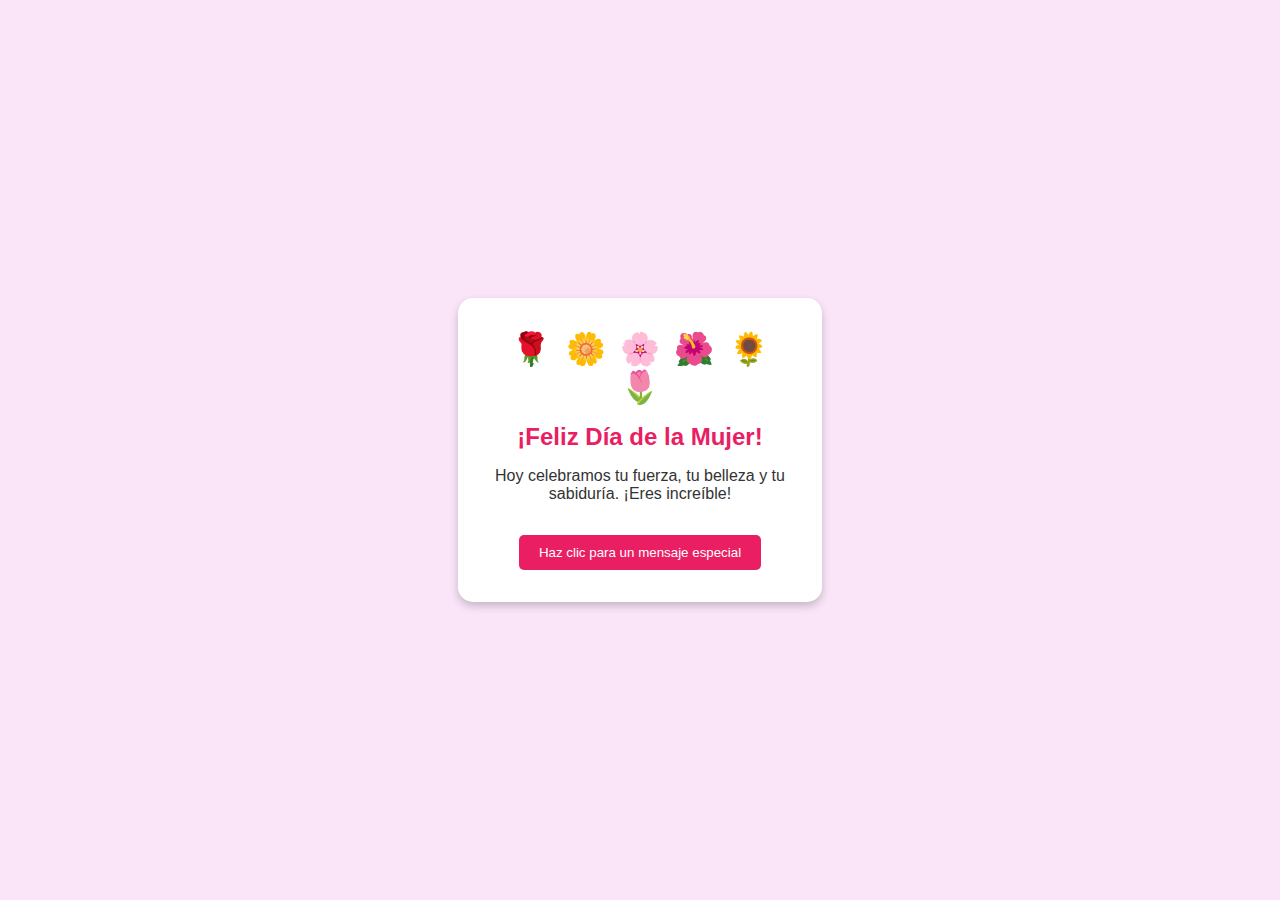
<file: index1.html>
<!DOCTYPE html>
<html lang="es">
<head>
  <meta charset="UTF-8">
  <meta name="viewport" content="width=device-width, initial-scale=1.0">
  <title>Feliz Día de la Mujer</title>
  <link rel="stylesheet" href="sytles1.css">
</head>
<body>
  <div class="card">
    <div class="flowers">
      <span>🌹</span>
      <span>🌼</span>
      <span>🌸</span>
      <span>🌺</span>
      <span>🌻</span>
      <span>🌷</span>
    </div>
    <h1>¡Feliz Día de la Mujer!</h1>
    <p>Hoy celebramos tu fuerza, tu belleza y tu sabiduría. ¡Eres increíble!</p>
    <button id="btn">Haz clic para un mensaje especial</button>
    <p id="mensaje" class="hidden">💖 Gracias por ser tan maravillosa. 💖</p>
  </div>

  <script src="script1.js"></script>
</body>
</html>
</file>
<file: sytles1.css>
body {
    display: flex;
    justify-content: center;
    align-items: center;
    height: 100vh;
    margin: 0;
    background-color: #f9e4f8;
    font-family: 'Arial', sans-serif;
  }
  
  .card {
    text-align: center;
    background-color: #ffffff;
    padding: 2rem;
    border-radius: 15px;
    box-shadow: 0 4px 8px rgba(0, 0, 0, 0.2);
    max-width: 300px;
  }
  
  .flowers span {
    font-size: 2rem;
    margin: 0 5px;
  }
  
  h1 {
    color: #e91e63;
    font-size: 1.5rem;
  }
  
  p {
    color: #333;
    font-size: 1rem;
  }
  
  button {
    background-color: #e91e63;
    color: white;
    border: none;
    padding: 10px 20px;
    border-radius: 5px;
    cursor: pointer;
    margin-top: 1rem;
  }
  
  button:hover {
    background-color: #c2185b;
  }
  
  .hidden {
    display: none;
  }
</file>
